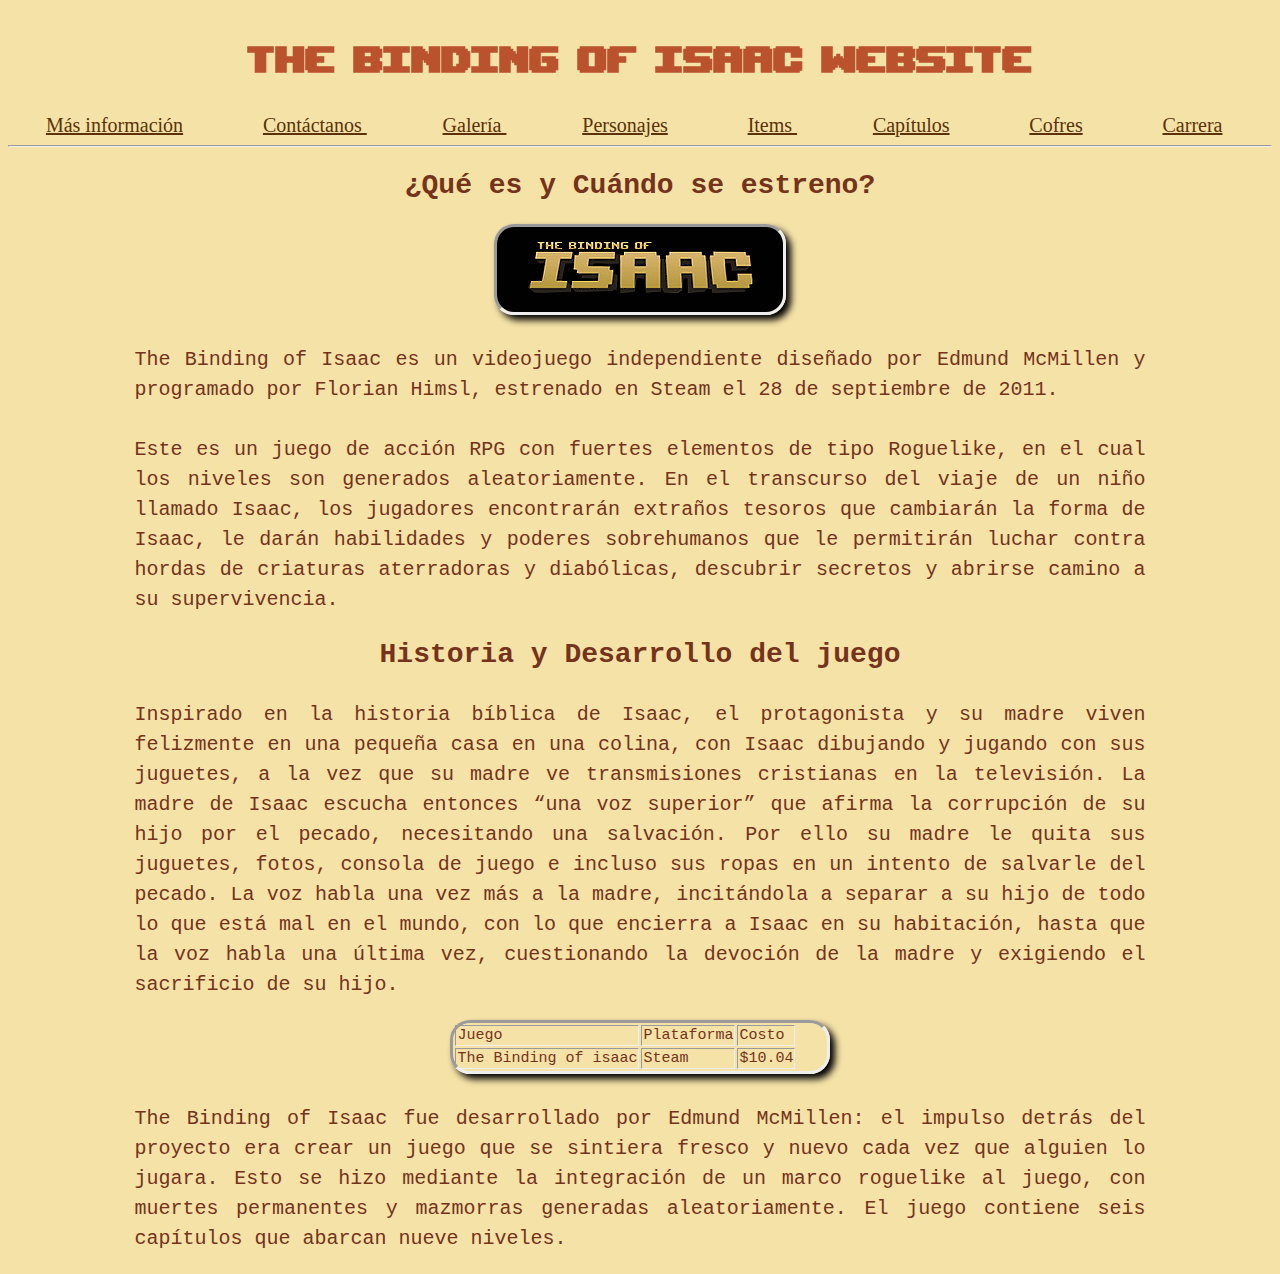
<file: index.html>
<!DOCTYPE html>
<html lang="es">
	<head>
		<title>Wiki TBoI</title>
		<meta charset="utf-8">
		<link href="estilos.css" rel="stylesheet" type="text/css">
	</head>
	<body>
		<h1>The Binding of Isaac Website</h1>
		<a class="e5" href="https://es.wikipedia.org/wiki/The_Binding_of_Isaac" title="Mas Informacion" target="_blank">Más información</a>
		<a class="e5" href="mailto:gorditosdelisaac@gmail.com" title="contacto"> Contáctanos </a>
		<a class="e5" href="galeria.html" title="ir a la Galería"> Galería </a> 
		<a class="e5" href="personajes.html" title="ver personajes">Personajes</a>
		<a class="e5" href="items.html" title="ver items">Items </a>
		<a class="e5" href="capitulos.html" title="ver capítulos">Capítulos</a>
		<a class="e5" href="cofres.html" title="ver cofres">Cofres</a>
		<a class="e5" href="carrera.html" title="ver carrera">Carrera</a>
		<hr>
		<h2>¿Qué es y Cuándo se estreno?</h2>
		<img src="images/tboilogo.png" alt="Titulo del juego">
		<p>The Binding of Isaac es un videojuego independiente diseñado por Edmund McMillen y programado por Florian Himsl, estrenado en Steam el 28 de septiembre de 2011.</p>
		<p>Este es un juego de acción RPG con fuertes elementos de tipo Roguelike, en el cual los niveles son generados aleatoriamente. En el transcurso del viaje de un niño llamado Isaac, los jugadores encontrarán extraños tesoros que cambiarán la forma de Isaac, le darán habilidades y poderes sobrehumanos que le permitirán luchar contra hordas de criaturas aterradoras y diabólicas, descubrir secretos y abrirse camino a su supervivencia.</p>
		<h2>Historia y Desarrollo del juego</h2>
		<p>Inspirado en la historia bíblica de Isaac,​ el protagonista y su madre viven felizmente en una pequeña casa en una colina, con Isaac dibujando y jugando con sus juguetes, a la vez que su madre ve transmisiones cristianas en la televisión. La madre de Isaac escucha entonces “una voz superior” que afirma la corrupción de su hijo por el pecado, necesitando una salvación. Por ello su madre le quita sus juguetes, fotos, consola de juego e incluso sus ropas en un intento de salvarle del pecado. La voz habla una vez más a la madre, incitándola a separar a su hijo de todo lo que está mal en el mundo, con lo que encierra a Isaac en su habitación, hasta que la voz habla una última vez, cuestionando la devoción de la madre y exigiendo el sacrificio de su hijo.</p>
				<table border>
			<tr>
				<td>Juego</td>
				<td>Plataforma</td>
				<td>Costo</td>
			</tr>
			<tr>
				<td>The Binding of isaac</td>
				<td>Steam</td>
				<td>$10.04</td>
			</tr>
		</table>
		<p>The Binding of Isaac fue desarrollado por Edmund McMillen: el impulso detrás del proyecto era crear un juego que se sintiera fresco y nuevo cada vez que alguien lo jugara. Esto se hizo mediante la integración de un marco roguelike al juego, con muertes permanentes y mazmorras generadas aleatoriamente. El juego contiene seis capítulos que abarcan nueve niveles.</p>
	</body>
</html>
</file>
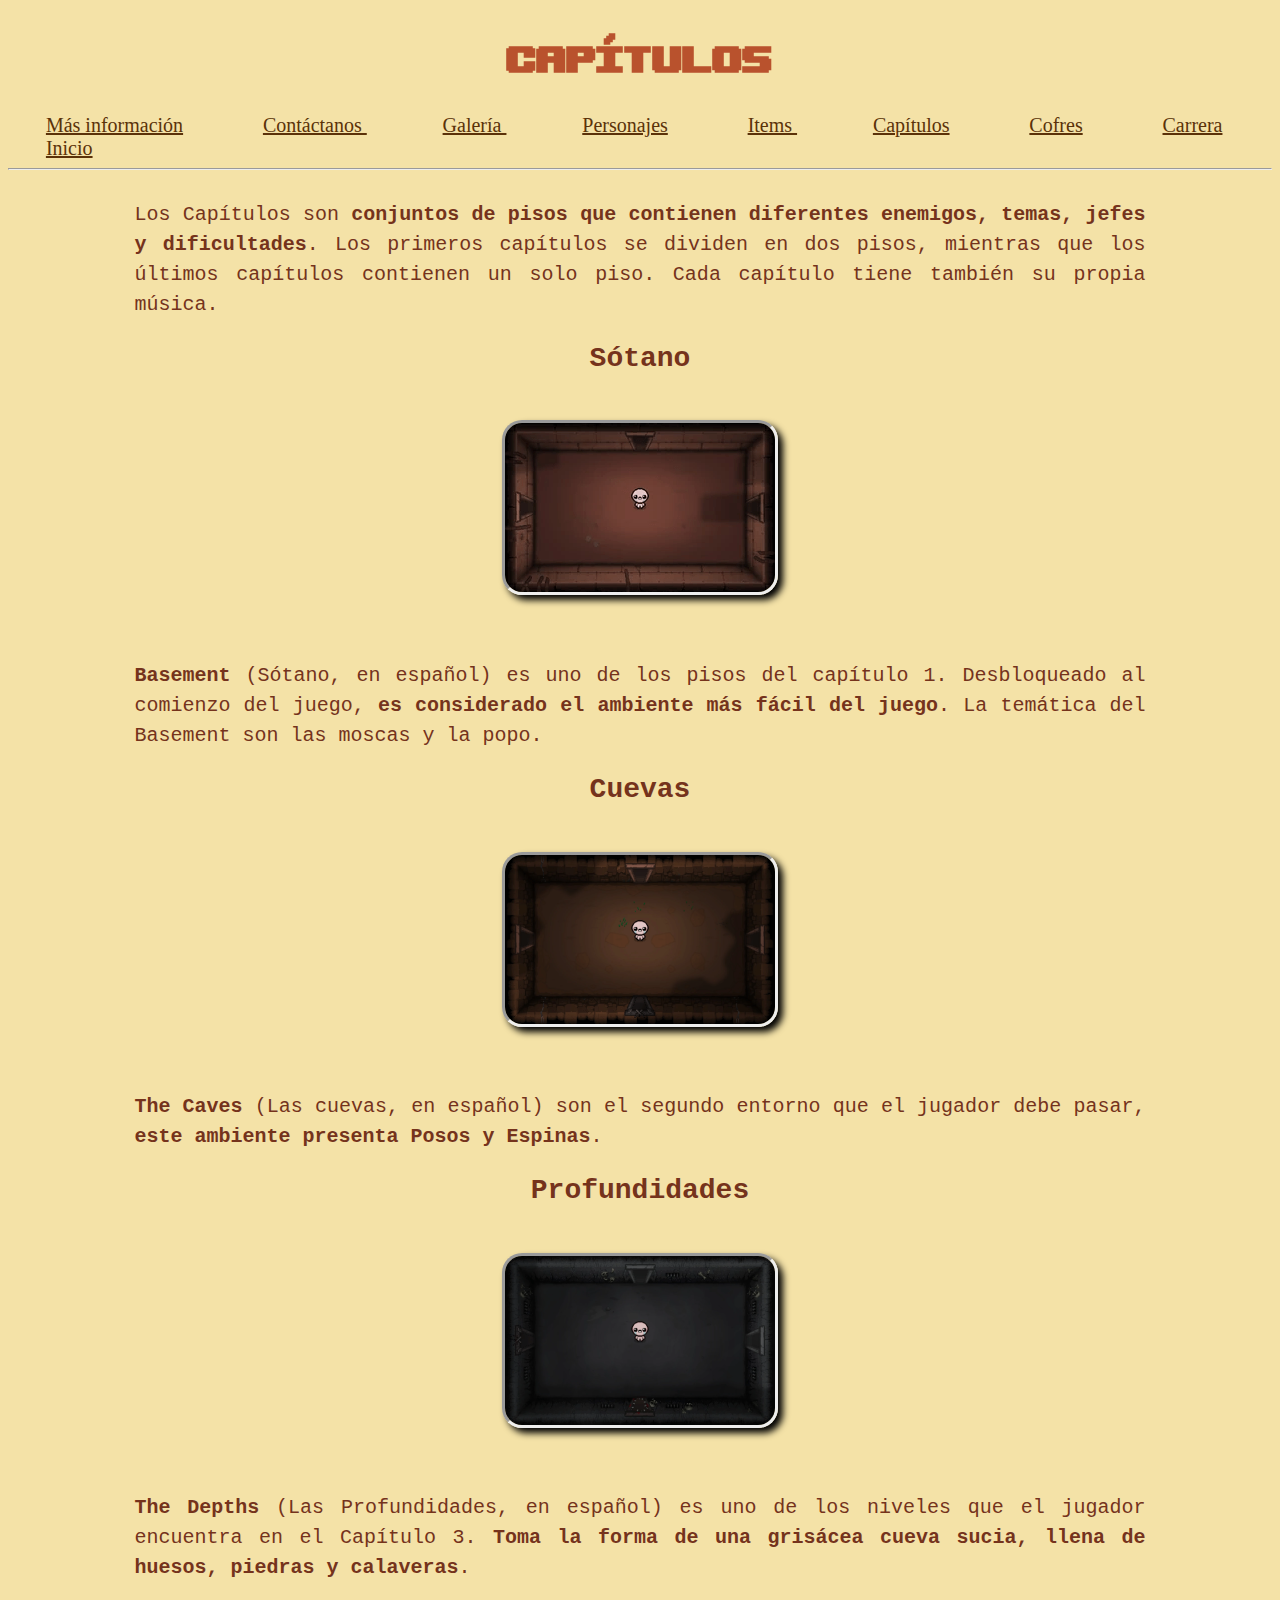
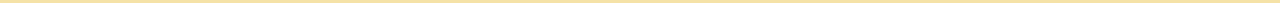
<file: capitulos.html>
<!DOCTYPE html>
<html lang="es">

<head>
	<title>Capítulos</title>
	<meta charset="utf-8">
	<link href="estilos.css" rel="stylesheet" type="text/css">
</head>
<body>
	<h1>Capítulos</h1>
	<a class="e5" href="https://es.wikipedia.org/wiki/The_Binding_of_Isaac" title="Mas Informacion" target="_blank">Más información</a>
	<a class="e5" href="mailto:gorditosdelisaac@gmail.com" title="contacto"> Contáctanos </a>
	<a class="e5" href="galeria.html" title="ir a la Galería"> Galería </a> 
	<a class="e5" href="personajes.html" title="ver personajes">Personajes</a>
	<a class="e5" href="items.html" title="ver items">Items </a>
	<a class="e5" href="capitulos.html" title="ver capítulos">Capítulos</a>
	<a class="e5" href="cofres.html" title="ver cofres">Cofres</a>
	<a class="e5" href="carrera.html" title="ver carrera">Carrera</a>
	<a class="e5" href="index.html" title="Volver al inicio">Inicio</a>
	<hr>
	<p>Los Capítulos son <strong>conjuntos de pisos que contienen diferentes enemigos, temas, jefes y dificultades</strong>. Los primeros capítulos se dividen en dos pisos, mientras que los últimos capítulos contienen un solo piso. Cada capítulo tiene también su propia música.</p>
	<h2>Sótano</h2>	
	<a href="images/galeria/grandes/BM.png" target="_blank">
		<img src="images/galeria/chicas/BM.png" alt="Sotano">
		</a>
	<p><strong>Basement</strong> (Sótano, en español) es uno de los pisos del capítulo 1. Desbloqueado al comienzo del juego, <strong>es considerado el ambiente más fácil del juego</strong>. La temática del Basement son las moscas y la popo.</p>
	<h2>Cuevas</h2>
	<a href="images/galeria/grandes/TC.png" target="_blank">
		<img src="images/galeria/chicas/TC.png" alt="Las Cuevas">
		</a>
	<p><strong>The Caves</strong> (Las cuevas, en español) son el segundo entorno que el jugador debe pasar, <strong>este ambiente presenta Posos y Espinas</strong>.</p>
	<h2>Profundidades</h2>
	<a href="images/galeria/grandes/TD.png" target="_blank">
		<img src="images/galeria/chicas/TD.png" alt="Las Profundidades">
		</a>
	<p><strong>The Depths</strong> (Las Profundidades, en español) es uno de los niveles que el jugador encuentra en el Capítulo 3. <strong>Toma la forma de una grisácea cueva sucia, llena de huesos, piedras y calaveras</strong>.</p>
</body>
</html>
</file>
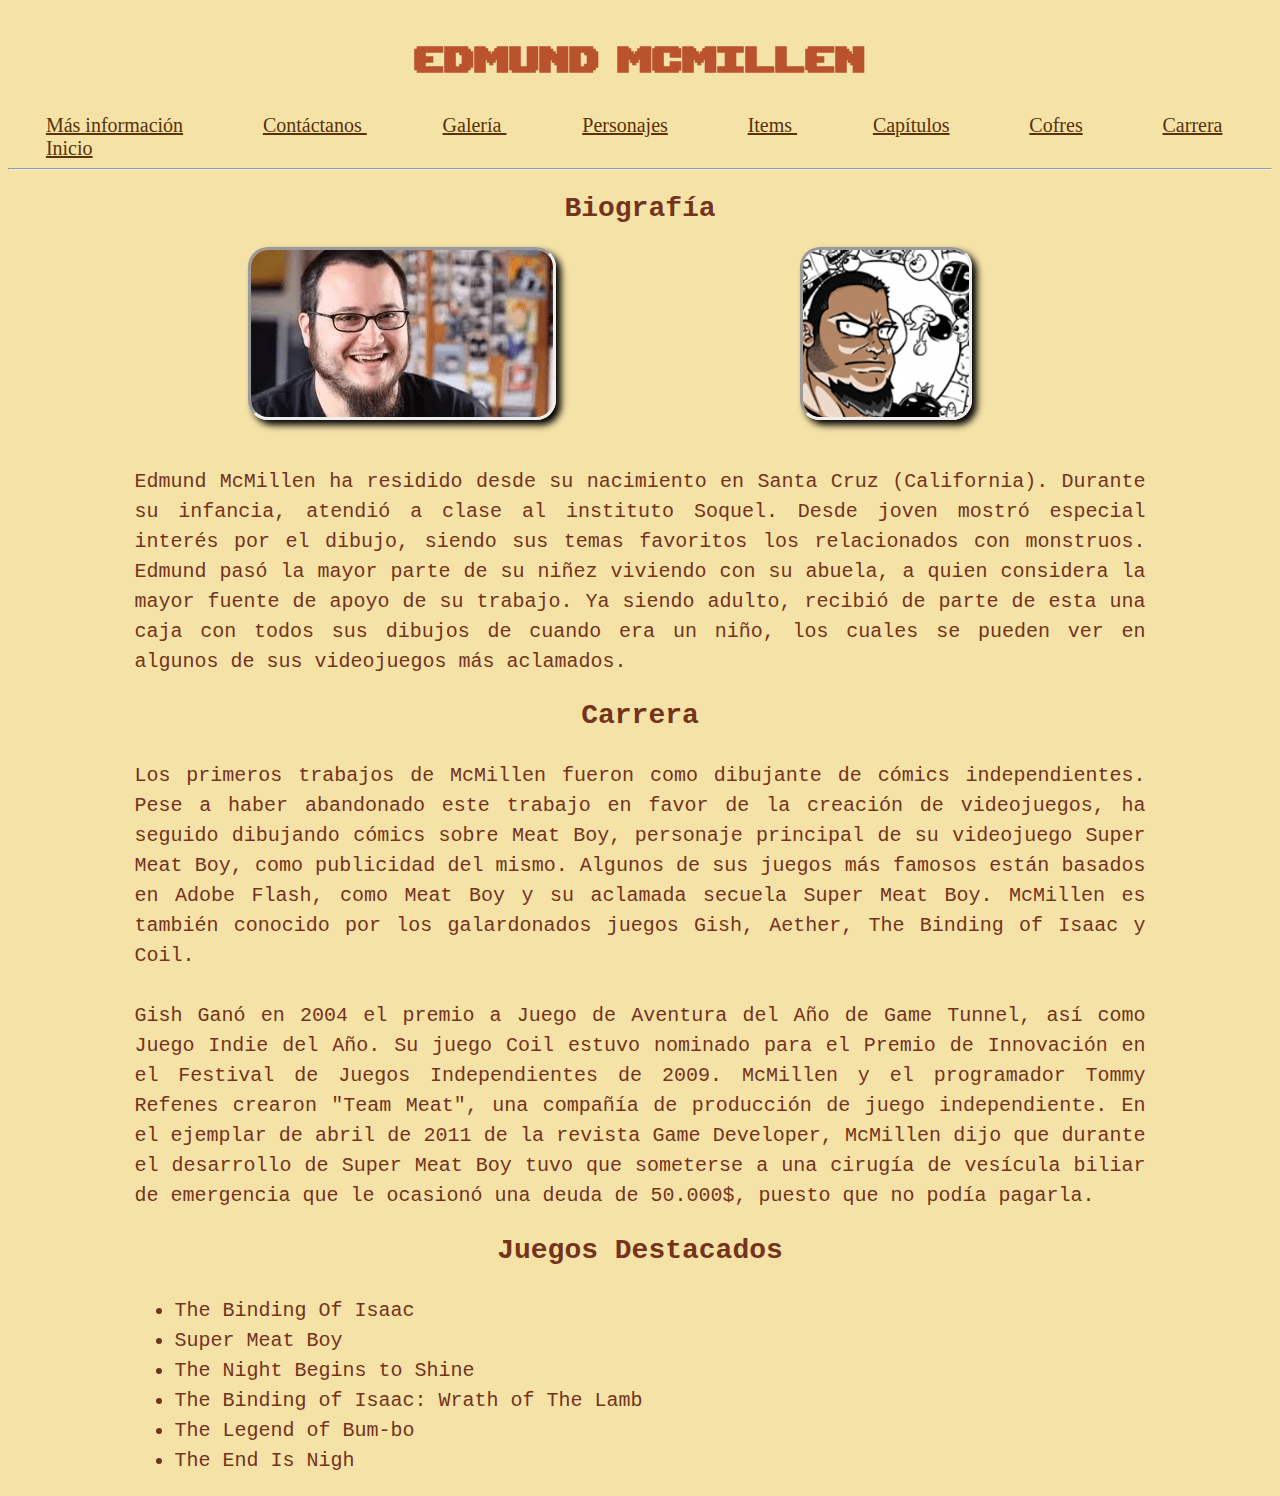
<file: carrera.html>
<!DOCTYPE html>
 <html lang="es">
<head>
	<title>Creator</title>
	<meta charset="utf-8">
	<link href="estilos.css" rel="stylesheet" type="text/css">
</head>
<body>
	<h1> EDMUND MCMILLEN </h1>
	<a class="e5" href="https://es.wikipedia.org/wiki/The_Binding_of_Isaac" title="Mas Informacion" target="_blank">Más información</a>
	<a class="e5" href="mailto:gorditosdelisaac@gmail.com" title="contacto"> Contáctanos </a>
	<a class="e5" href="galeria.html" title="ir a la Galería"> Galería </a> 
	<a class="e5" href="personajes.html" title="ver personajes">Personajes</a>
	<a class="e5" href="items.html" title="ver items">Items </a>
	<a class="e5" href="capitulos.html" title="ver capítulos">Capítulos</a>
	<a class="e5" href="cofres.html" title="ver cofres">Cofres</a>
	<a class="e5" href="carrera.html" title="ver carrera">Carrera</a>
	<a class="e5" href="index.html" title="Volver al inicio">Inicio</a>
	<hr>
	<h2>Biografía</h2> 
	<img class="e4" src="images/FG.png" alt="Edmund">
	<img class="e4" src="images/FGT.png" alt="PFP Twitter">
	<p>Edmund McMillen ha residido desde su nacimiento en Santa Cruz (California). Durante su infancia, atendió a clase al instituto Soquel. Desde joven mostró especial interés por el dibujo, siendo sus temas favoritos los relacionados con monstruos. Edmund pasó la mayor parte de su niñez viviendo con su abuela, a quien considera la mayor fuente de apoyo de su trabajo. Ya siendo adulto, recibió de parte de esta una caja con todos sus dibujos de cuando era un niño, los cuales se pueden ver en algunos de sus videojuegos más aclamados. </p>
	<h2> Carrera </h2> 
	<p>Los primeros trabajos de McMillen fueron como dibujante de cómics independientes.​ Pese a haber abandonado este trabajo en favor de la creación de videojuegos, ha seguido dibujando cómics sobre Meat Boy, personaje principal de su videojuego Super Meat Boy, como publicidad del mismo. Algunos de sus juegos más famosos están basados en Adobe Flash, como Meat Boy y su aclamada secuela Super Meat Boy. McMillen es también conocido por los galardonados juegos Gish, Aether, The Binding of Isaac y Coil.</p>
	<p>Gish Ganó en 2004 el premio a Juego de Aventura del Año de Game Tunnel, así como Juego Indie del Año.​ Su juego Coil estuvo nominado para el Premio de Innovación en el Festival de Juegos Independientes de 2009. McMillen y el programador Tommy Refenes crearon "Team Meat", una compañía de producción de juego independiente.​ En el ejemplar de abril de 2011 de la revista Game Developer, McMillen dijo que durante el desarrollo de Super Meat Boy tuvo que someterse a una cirugía de vesícula biliar de emergencia que le ocasionó una deuda de 50.000$, puesto que no podía pagarla.</p>
	<h2> Juegos Destacados </h2> 
		<ul>
			<li> The Binding Of Isaac </li>
			<li> Super Meat Boy </li>
			<li> The Night Begins to Shine </li>
			<li>The Binding of Isaac: Wrath of The Lamb </li> 
			<li>The Legend of Bum-bo </li> 
			<li> The End Is Nigh </li>
		</ul>
</body>
</html>
</file>
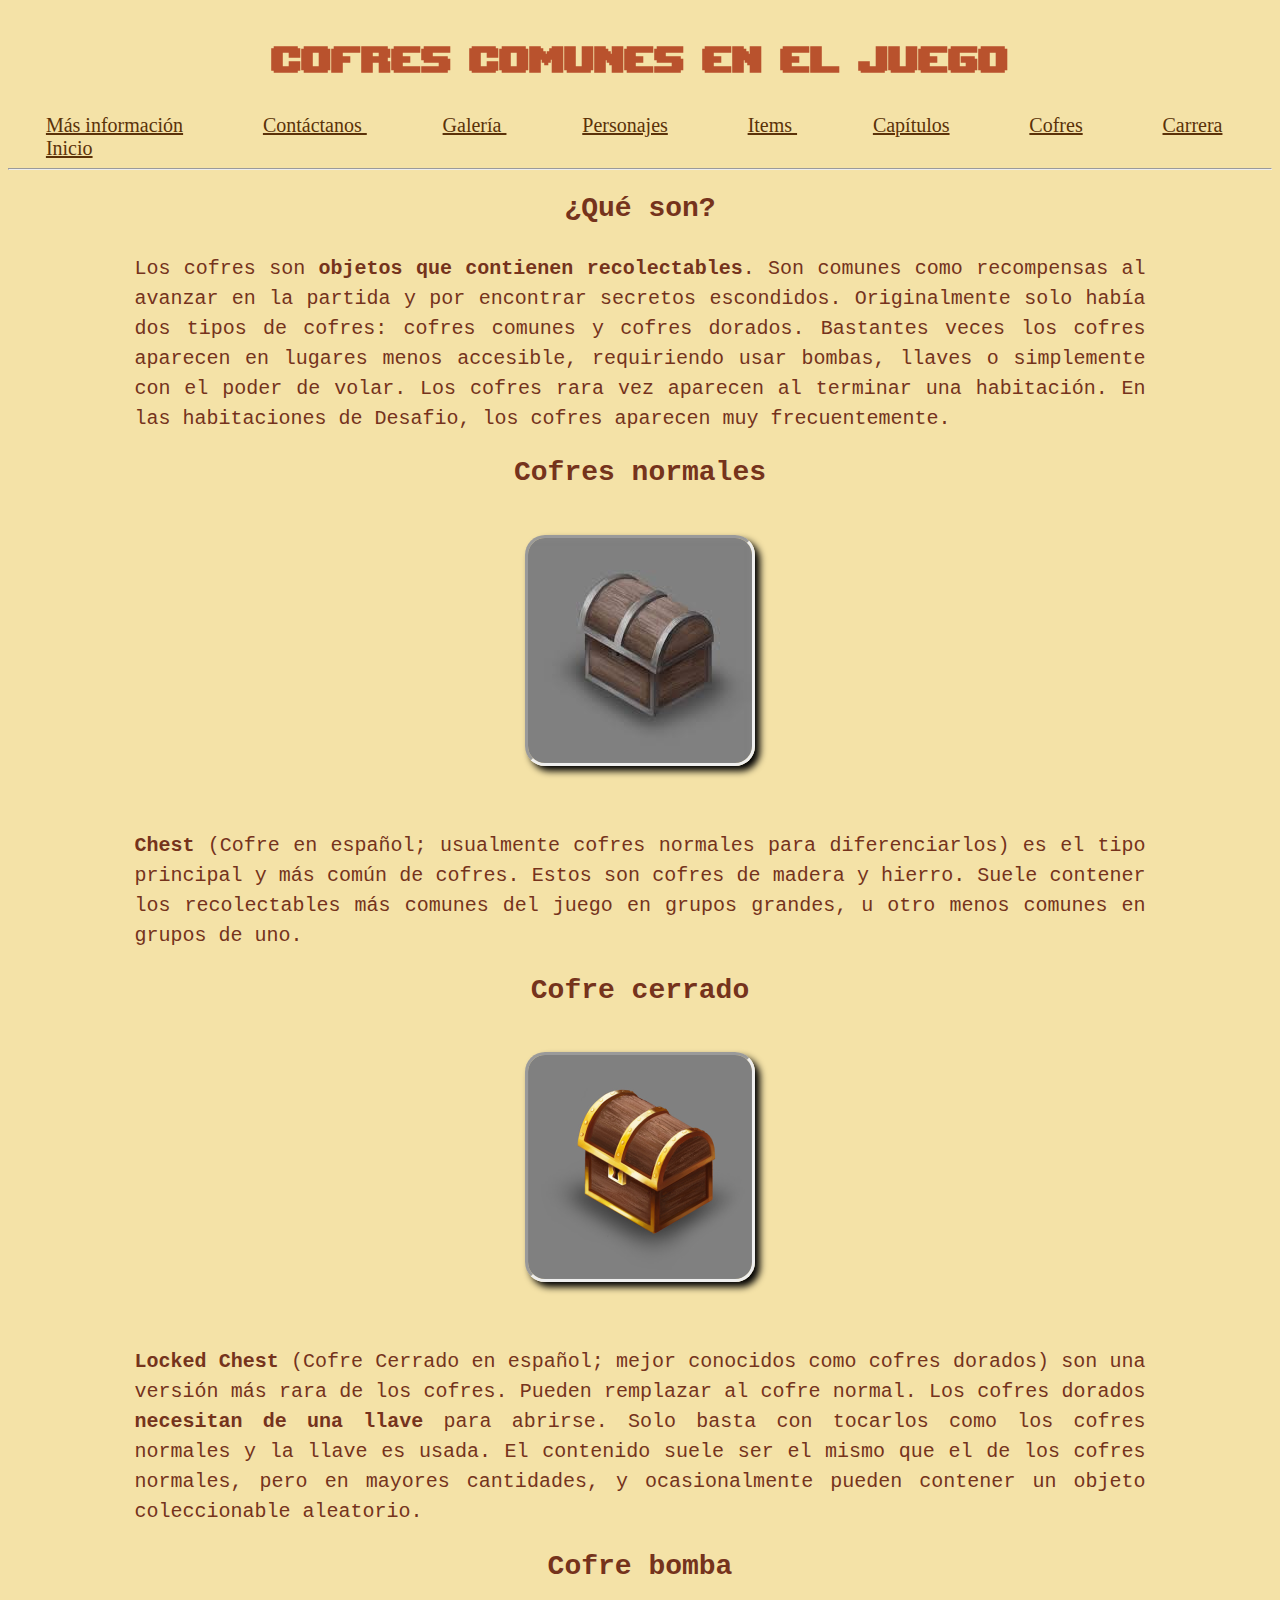
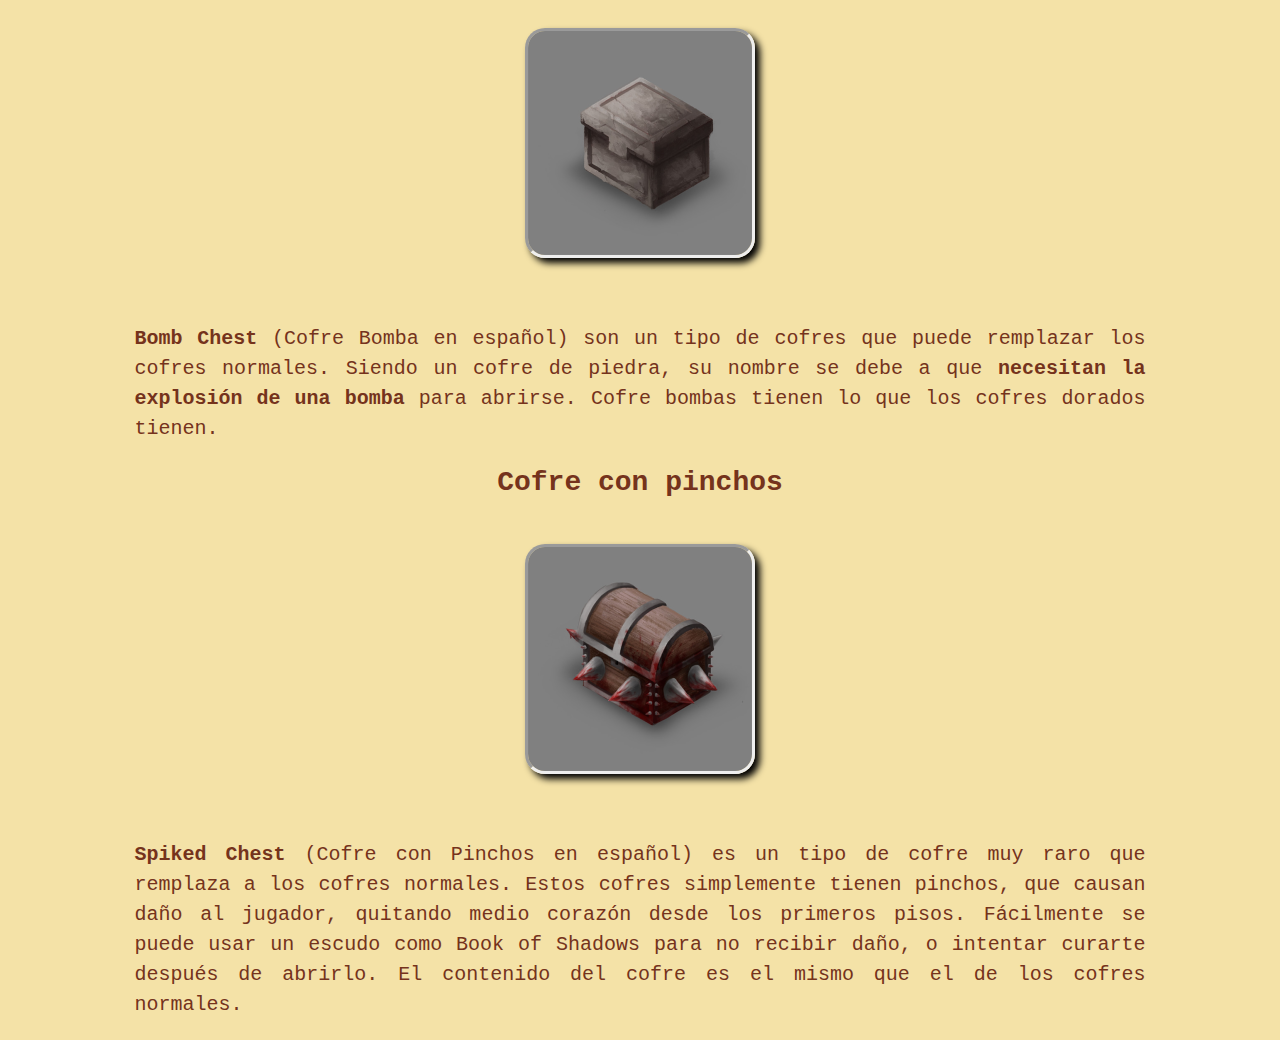
<file: cofres.html>
<!DOCTYPE html>
<html lang="es">
<head>
	<title>Cofres</title>
	<meta charset="utf-8">
	<link href="estilos.css" rel="stylesheet" type="text/css">
</head>
<body>
	<h1>Cofres comunes en el juego</h1>
	<a class="e5"  href="https://es.wikipedia.org/wiki/The_Binding_of_Isaac" title="Mas Informacion" target="_blank">Más información</a>
	<a class="e5" href="mailto:gorditosdelisaac@gmail.com" title="contacto"> Contáctanos </a>
	<a class="e5" href="galeria.html" title="ir a la Galería"> Galería </a> 
	<a class="e5" href="personajes.html" title="ver personajes">Personajes</a>
	<a class="e5" href="items.html" title="ver items">Items </a>
	<a class="e5" href="capitulos.html" title="ver capítulos">Capítulos</a>
	<a class="e5" href="cofres.html" title="ver cofres">Cofres</a>
	<a class="e5" href="carrera.html" title="ver carrera">Carrera</a>
	<a class="e5" href="index.html" title="Volver al inicio">Inicio</a>
	<hr>
	<h2>¿Qué son?</h2>
	<p> Los cofres son <strong>objetos que contienen recolectables</strong>. Son comunes como recompensas al avanzar en la partida y por encontrar secretos escondidos. Originalmente solo había dos tipos de cofres: cofres comunes y cofres dorados. Bastantes veces los cofres aparecen en lugares menos accesible, requiriendo usar bombas, llaves o simplemente con el poder de volar. Los cofres rara vez aparecen al terminar una habitación. En las habitaciones de Desafio, los cofres aparecen muy frecuentemente.</p>
	<h2>Cofres normales</h2>
	<a href="images/galeria/grandes/Chest.png" target="_blank">
		<img src="images/galeria/chicas/Chest.jpeg" alt="Cofre normal">
		</a>
	<p><strong>Chest</strong> (Cofre en español; usualmente cofres normales para diferenciarlos) es el tipo principal y más común de cofres. Estos son cofres de madera y hierro. Suele contener los recolectables más comunes del juego en grupos grandes, u otro menos comunes en grupos de uno.</p>
	<h2>Cofre cerrado</h2>
	<a href="images/galeria/grandes/GC.jpg" target="_blank">
		<img src="images/galeria/chicas/GC.png" alt="Cofre cerrado">
		</a>
	<p><strong>Locked Chest</strong> (Cofre Cerrado en español; mejor conocidos como cofres dorados) son una versión más rara de los cofres. Pueden remplazar al cofre normal. Los cofres dorados <strong>necesitan de una llave</strong> para abrirse. Solo basta con tocarlos como los cofres normales y la llave es usada. El contenido suele ser el mismo que el de los cofres normales, pero en mayores cantidades, y ocasionalmente pueden contener un objeto coleccionable aleatorio.</p>
	<h2>Cofre bomba</h2>
	<a href="images/galeria/grandes/BC.jpg" target="_blank">
		<img src="images/galeria/chicas/BC.png" alt="Cofre bomba">
		</a>
	<p><strong>Bomb Chest</strong> (Cofre Bomba en español) son un tipo de cofres que puede remplazar los cofres normales. Siendo un cofre de piedra, su nombre se debe a que <strong>necesitan la explosión de una bomba</strong> para abrirse. Cofre bombas tienen lo que los cofres dorados tienen.</p>
	<h2>Cofre con pinchos</h2>
	<a href="images/galeria/grandes/SC.jpg" target="_blank">
		<img src="images/galeria/chicas/SC.png" alt="Cofre con pinchos">
		</a>
	<p><strong>Spiked Chest</strong> (Cofre con Pinchos en español) es un tipo de cofre muy raro que remplaza a los cofres normales. Estos cofres simplemente tienen pinchos, que causan daño al jugador, quitando medio corazón desde los primeros pisos. Fácilmente se puede usar un escudo como Book of Shadows para no recibir daño, o intentar curarte después de abrirlo. El contenido del cofre es el mismo que el de los cofres normales.</p>
</body>
</html>
</file>
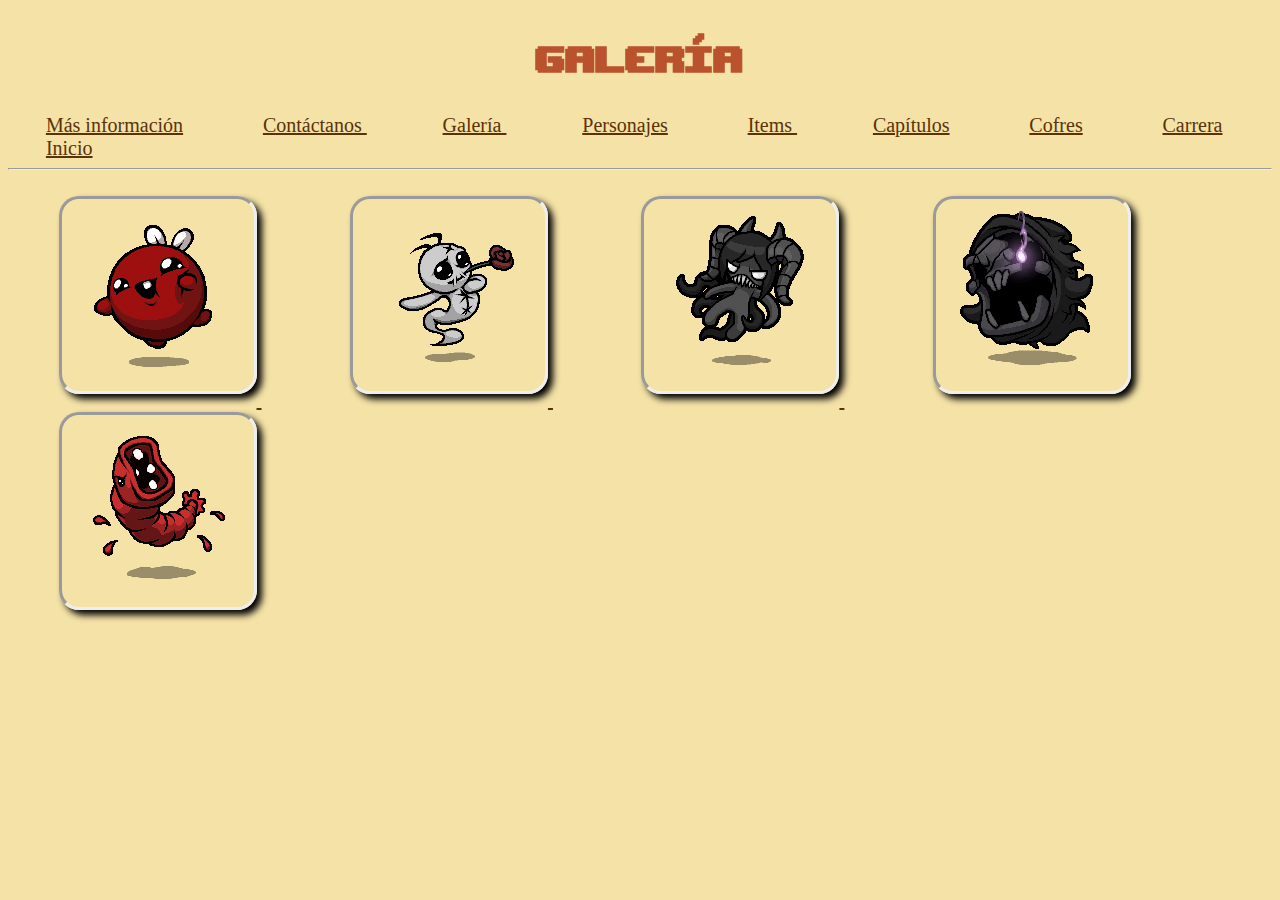
<file: galeria.html>
<!DOCTYPE html>
<html lang="es">
	<head>
		<title> Galería </title>
		<meta charset="utf-8">
		<link href="estilos.css" rel="stylesheet" type="text/css">
	</head>
	<body>

	<h1>Galería</h1>
	<a class="e5" href="https://es.wikipedia.org/wiki/The_Binding_of_Isaac" title="Mas Informacion" target="_blank">Más información</a>
	<a class="e5" href="mailto:gorditosdelisaac@gmail.com" title="contacto"> Contáctanos </a>
	<a class="e5" href="galeria.html" title="ir a la Galería"> Galería </a> 
	<a class="e5" href="personajes.html" title="ver personajes">Personajes</a>
	<a class="e5" href="items.html" title="ver items">Items </a>
	<a class="e5" href="capitulos.html" title="ver capítulos">Capítulos</a>
	<a class="e5" href="cofres.html" title="ver cofres">Cofres</a>
	<a class="e5" href="carrera.html" title="ver carrera">Carrera</a>
	<a class="e5" href="index.html" title="Volver al inicio">Inicio</a>
	<hr>
	<br>
	<a href="images/galeria/grandes/BBB.png" target="_blank">
	<img class="e3" src="images/galeria/chicas/BBB.png" alt="Boss Baby Plum"> 
	</a>
	
	<a href="images/galeria/grandes/BTR.png" target="_blank"> 
	<img class="e3" src="images/galeria/chicas/BTR.png" alt="Boss The Rainmaker"> 
	</a>
	
	<a href="images/galeria/grandes/BTS.png" target="_blank">
	<img class="e3" src="images/galeria/chicas/BTS.png" alt="Boss The Siren"> 
	</a>
	
	<a href="images/galeria/grandes/BTH.png" target="_blank">
	<img class="e3" src="images/galeria/chicas/BTH.png" alt="Boss The Heretics">
	</a>
	
	<a href="images/galeria/grandes/BS.png" target="_blank">
	<img class="e3" src="images/galeria/chicas/BS.png" alt="Boss Scolex">
	</a>
	
</html>
</file>
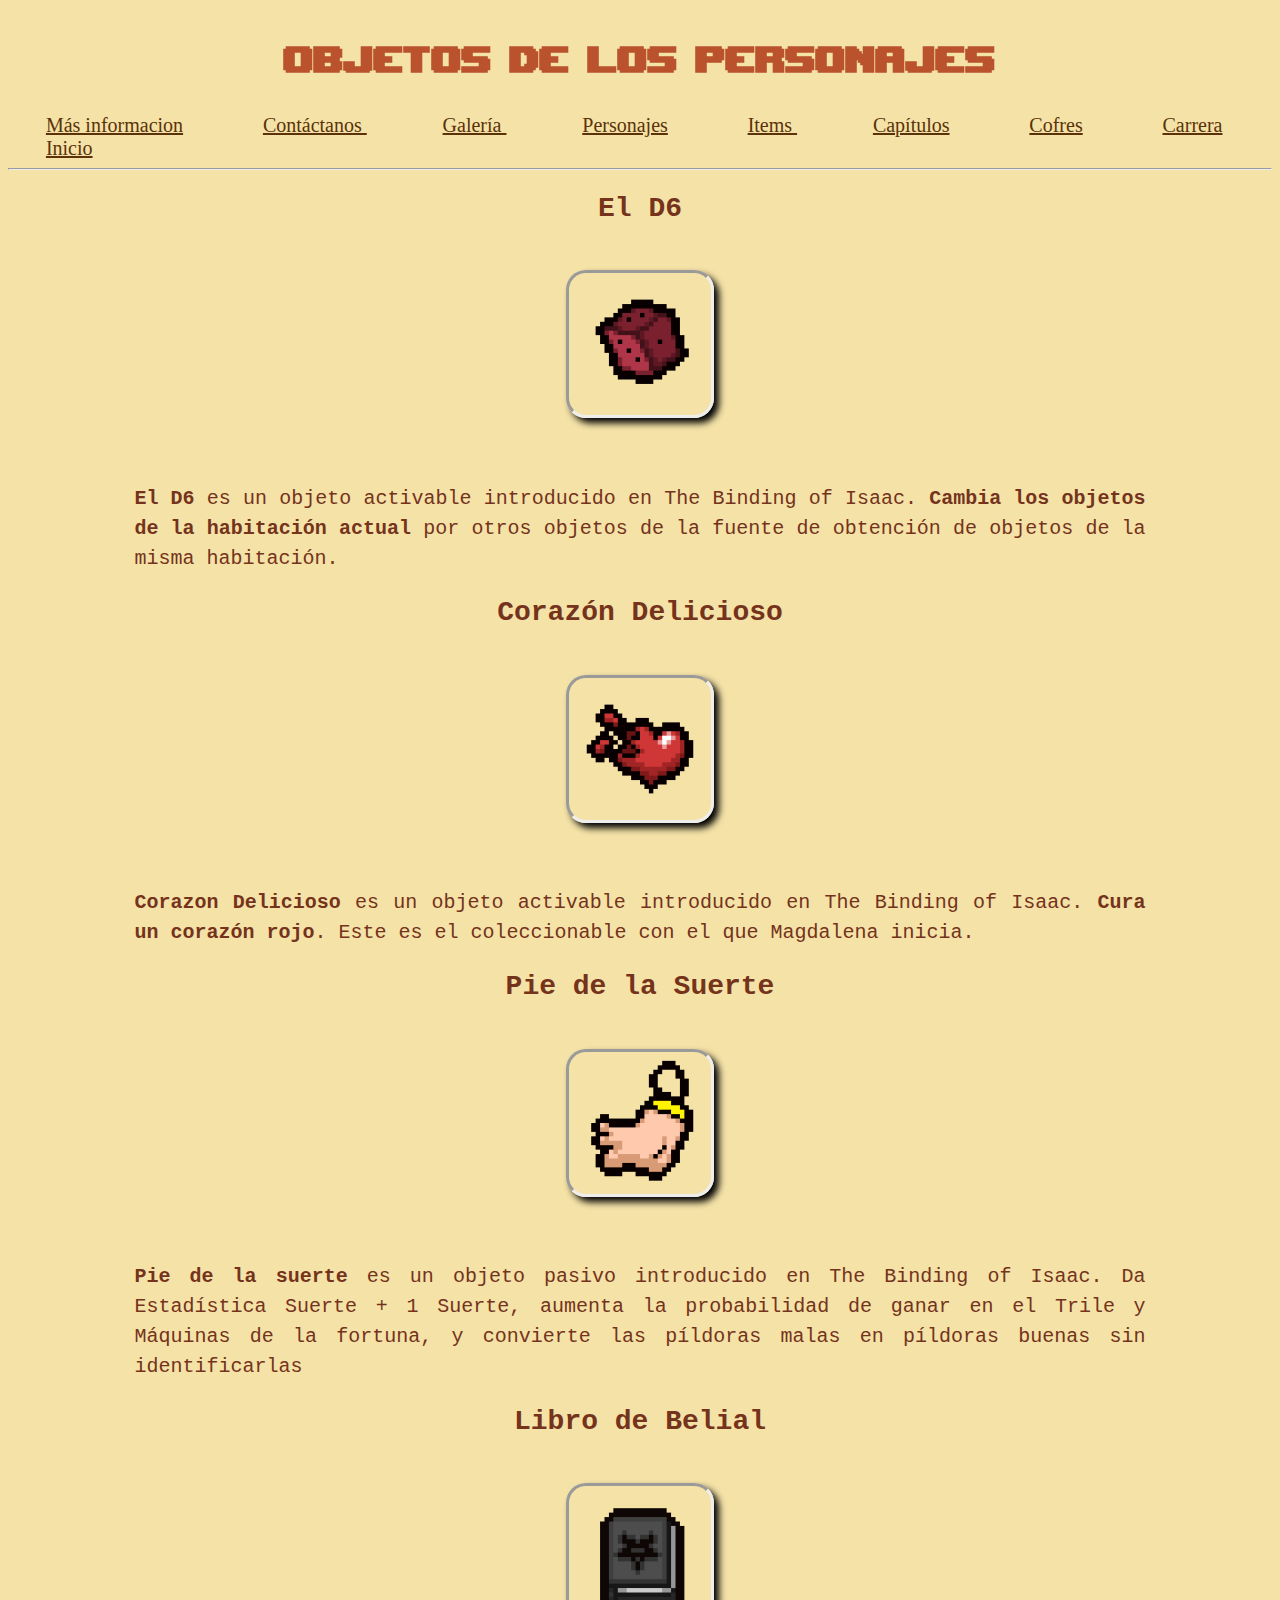
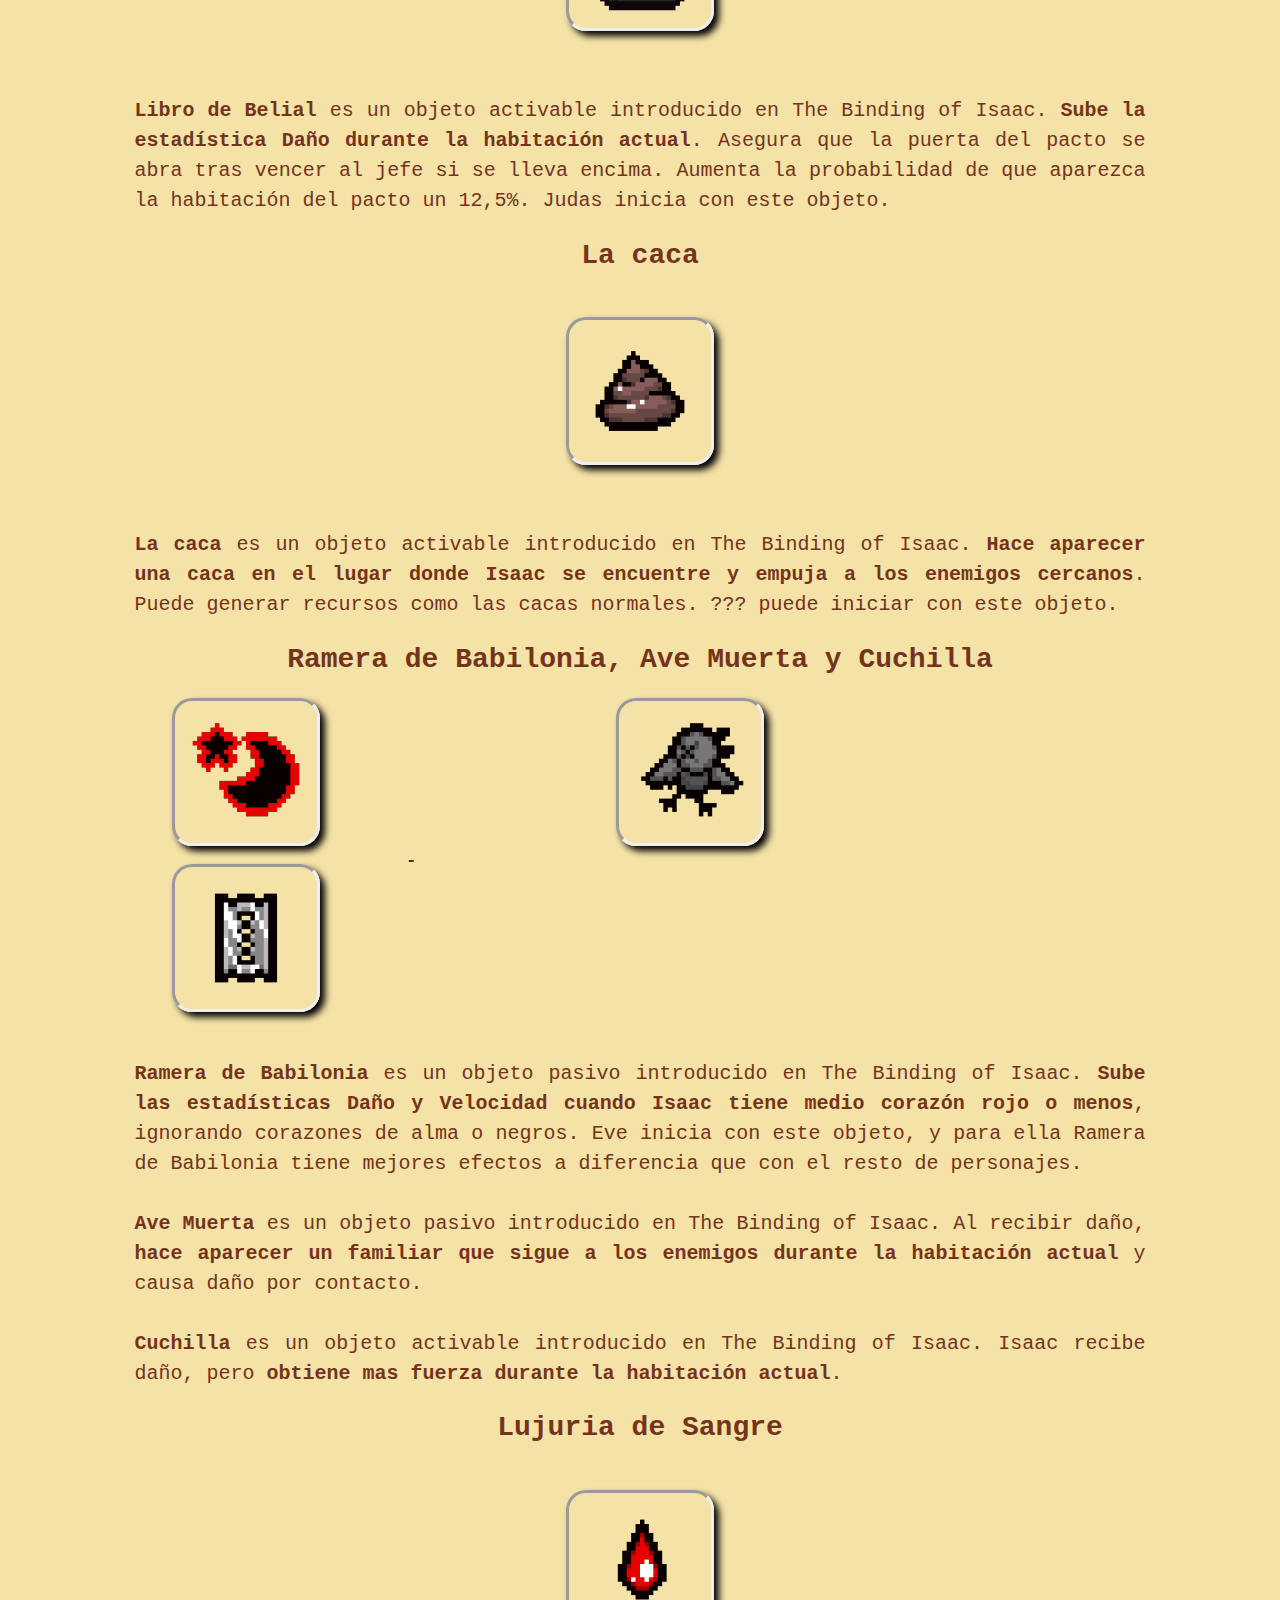
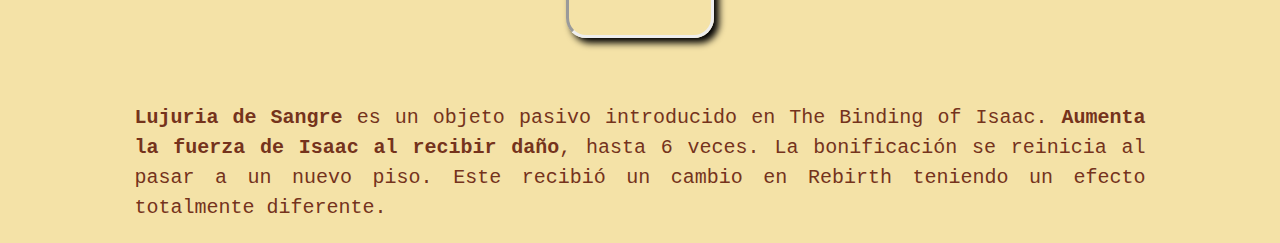
<file: items.html>
<!DOCTYPE html>
<html lang="es">
	<head>
		<title>Objetos de personajes</title>
		<meta charset="utf-8">
		<link href="estilos.css" rel="stylesheet" type="text/css">
	</head>
	<body>
	
	<h1> Objetos de los Personajes </h1>
	<a class="e5" href="https://es.wikipedia.org/wiki/The_Binding_of_Isaac" title="Mas Informacion" target="_blank">Más informacion</a>
	<a class="e5" href="mailto:gorditosdelisaac@gmail.com" title="contacto"> Contáctanos </a>
	<a class="e5" href="galeria.html" title="ir a la Galería"> Galería </a> 
	<a class="e5" href="personajes.html" title="ver personajes">Personajes</a>
	<a class="e5" href="items.html" title="ver items">Items </a>
	<a class="e5" href="capitulos.html" title="ver capítulos">Capítulos</a>
	<a class="e5" href="cofres.html" title="ver cofres">Cofres</a>
	<a class="e5" href="carrera.html" title="ver carrera">Carrera</a>
	<a class="e5" href="index.html" title="Volver al inicio">Inicio</a>
	<hr>
	<h2>El D6 </h2>
		<a href="images/galeria/grandes/D6.png" target="_blank">
		<img src="images/galeria/chicas/D6.png" alt="Dado de 6 caras">
		</a>
	<p><strong>El D6</strong> es un objeto activable introducido en The Binding of Isaac. <strong>Cambia los objetos de la habitación actual</strong> por otros objetos de la fuente de obtención de objetos de la misma habitación. </p>
	
	<h2> Corazón Delicioso </h2>
		<a href="images/galeria/grandes/YH.png" target="_blank">
		<img src="images/galeria/chicas/YH.png" alt="Corazon Delicioso">
		</a>
	<p> <strong>Corazon Delicioso</strong> es un objeto activable introducido en The Binding of Isaac. <strong>Cura un corazón rojo</strong>. Este es el coleccionable con el que Magdalena inicia. </p>
	
	<h2> Pie de la Suerte </h2>
		<a href="images/galeria/grandes/LF.png" target="_blank">
		<img src="images/galeria/chicas/LF.png" alt="Pie de la Suerte">
		</a>
	<p> <strong>Pie de la suerte</strong> es un objeto pasivo introducido en The Binding of Isaac. Da Estadística Suerte + 1 Suerte, aumenta la probabilidad de ganar en el Trile y Máquinas de la fortuna, y convierte las píldoras malas en píldoras buenas sin identificarlas</p>
	
	<h2> Libro de Belial </h2>
		<a href="images/galeria/grandes/Belial.png" target="_blank">
		<img src="images/galeria/chicas/Belial.png" alt="Libro de belial">
		</a>
	<p> <strong>Libro de Belial</strong> es un objeto activable introducido en The Binding of Isaac. <strong>Sube la estadística Daño durante la habitación actual</strong>. Asegura que la puerta del pacto se abra tras vencer al jefe si se lleva encima. Aumenta la probabilidad de que aparezca la habitación del pacto un 12,5%. Judas inicia con este objeto.</p>
	
	<h2> La caca </h2>
		<a href="images/galeria/grandes/TP.png" target="_blank">
		<img src="images/galeria/chicas/TP.png" alt="La caca">
		</a>
	<p> <strong>La caca</strong> es un objeto activable introducido en The Binding of Isaac. <strong>Hace aparecer una caca en el lugar donde Isaac se encuentre y empuja a los enemigos cercanos</strong>. Puede generar recursos como las cacas normales. ??? puede iniciar con este objeto.
	
	<h2> Ramera de Babilonia, Ave Muerta y Cuchilla </h2>
		<a href="images/galeria/grandes/WB.png" target="_blank">
		<img class="e2" src="images/galeria/chicas/WB.png" alt="Ramera de Babilonia">
		</a>
		<a href="images/galeria/grandes/DB.png" target="_blank">
		<img class="e2" src="images/galeria/chicas/DB.png" alt="Ave Muerta">
		</a>
		<a href="images/galeria/grandes/RB.png" target="_blank">
		<img class="e2" src="images/galeria/chicas/RB.png" alt="Cuchilla">
		</a>
	<p> <strong>Ramera de Babilonia</strong> es un objeto pasivo introducido en The Binding of Isaac. <strong>Sube las estadísticas Daño y Velocidad cuando Isaac tiene medio corazón rojo o menos</strong>, ignorando corazones de alma o negros. Eve inicia con este objeto, y para ella Ramera de Babilonia tiene mejores efectos a diferencia que con el resto de personajes.</p>
	<p> <strong>Ave Muerta</strong> es un objeto pasivo introducido en The Binding of Isaac. Al recibir daño, <strong>hace aparecer un familiar que sigue a los enemigos durante la habitación actual</strong> y causa daño por contacto.</p>
	<p> <strong>Cuchilla</strong> es un objeto activable introducido en The Binding of Isaac. Isaac recibe daño, pero <strong>obtiene mas fuerza durante la habitación actual</strong>. </p>
	
	<h2> Lujuria de Sangre</h2>
		<a href="images/galeria/grandes/BL.png" target="_blank">
		<img src="images/galeria/chicas/BL.png" alt="Lujuria de Sangre">
		</a>
	<p> <strong>Lujuria de Sangre</strong> es un objeto pasivo introducido en The Binding of Isaac. <strong>Aumenta la fuerza de Isaac al recibir daño</strong>, hasta 6 veces. La bonificación se reinicia al pasar a un nuevo piso. Este recibió un cambio en Rebirth teniendo un efecto totalmente diferente. </p>
	</body>
</html>
</file>
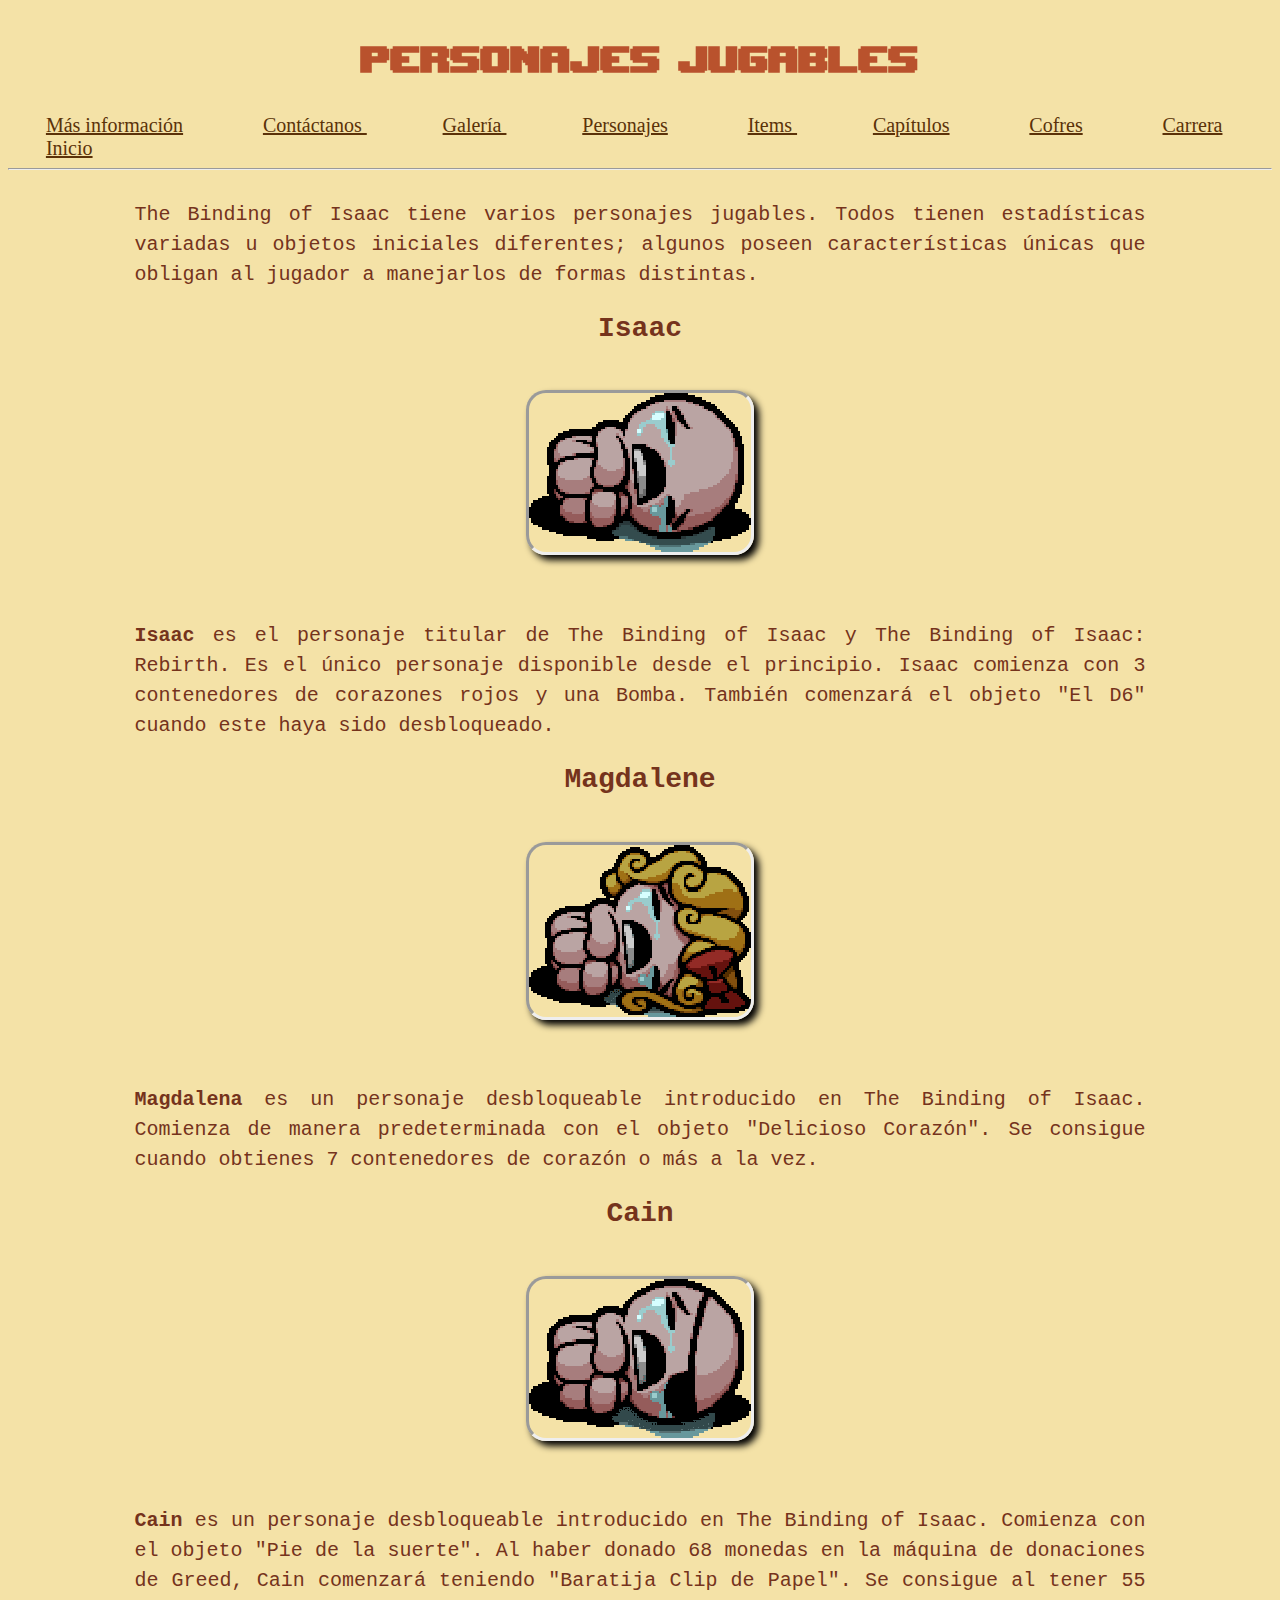
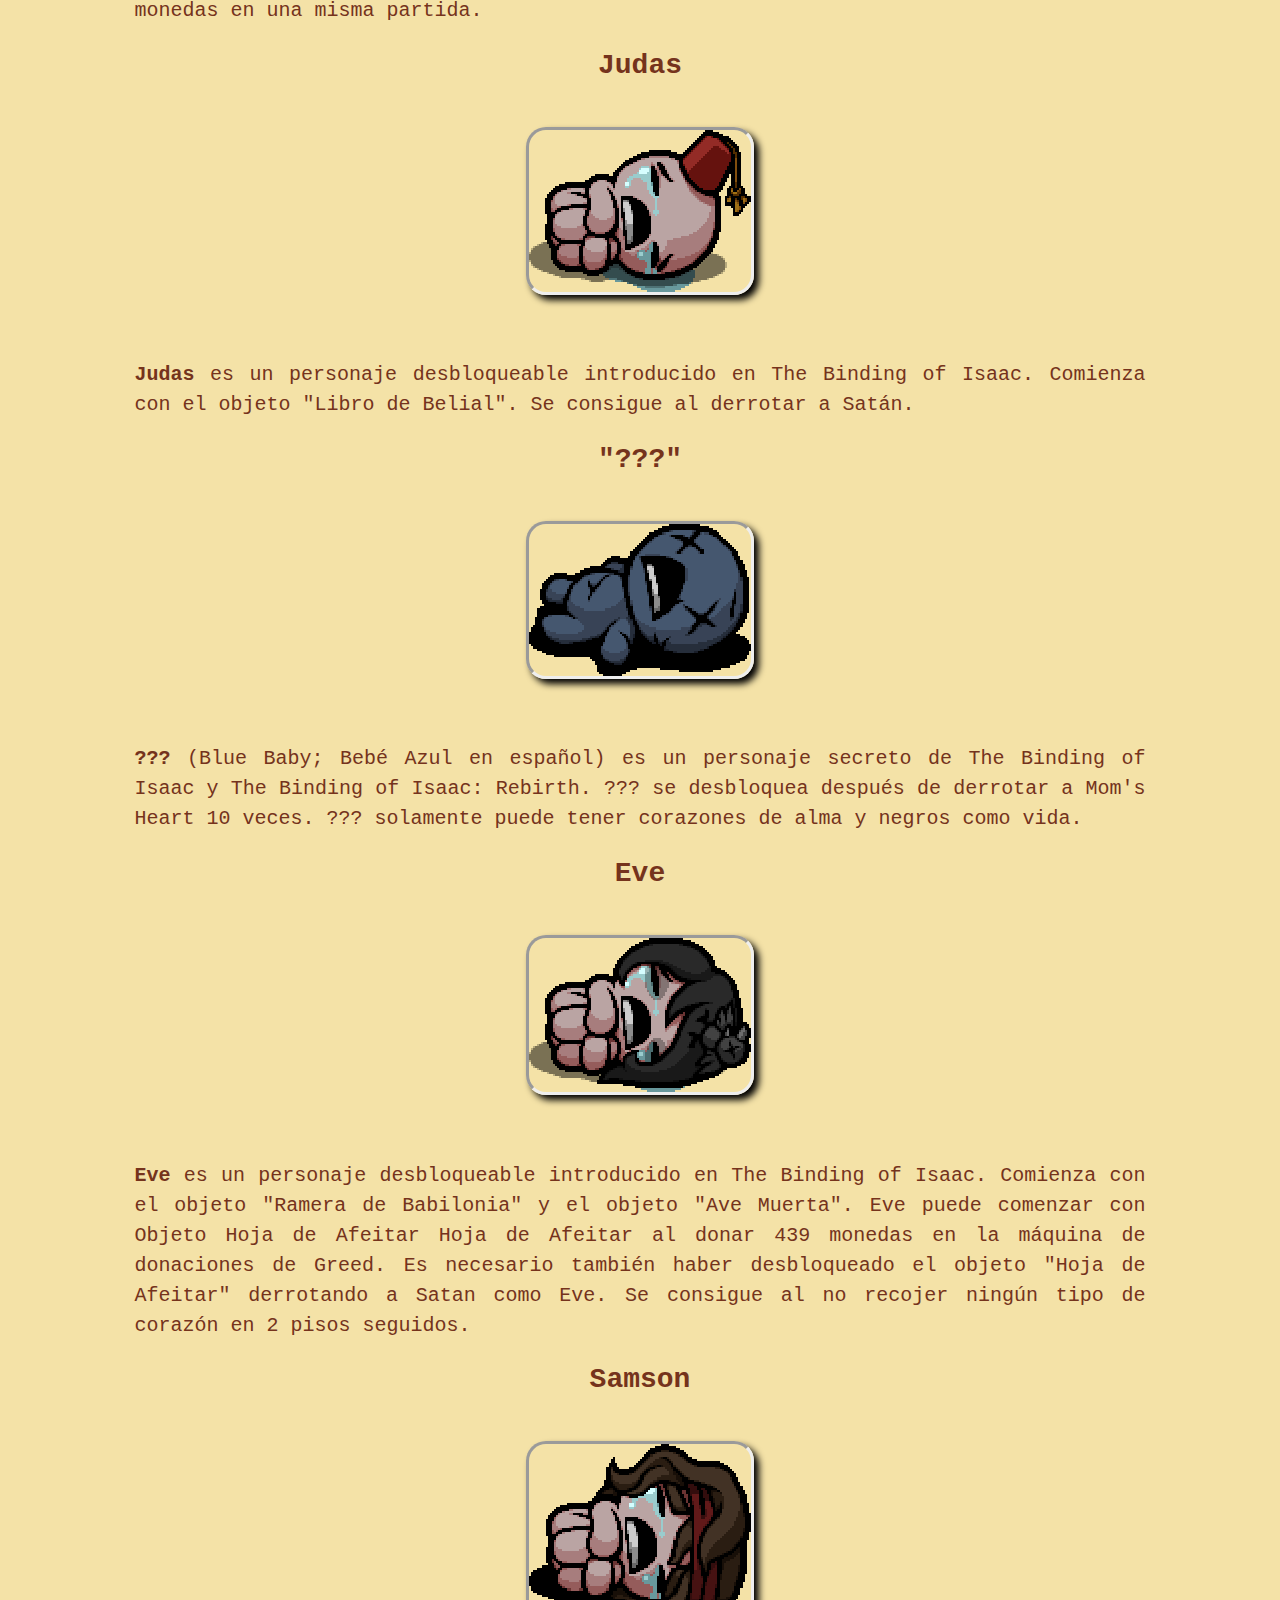
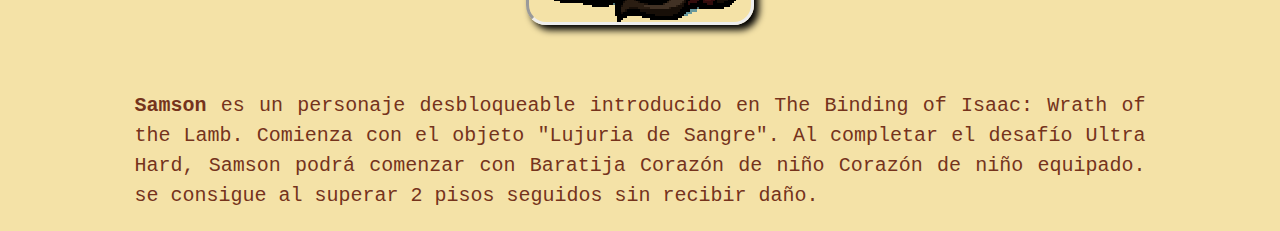
<file: personajes.html>
<!DOCTYPE html>
<html lang="es">

<head>
	<title>Personajes</title>
	<meta charset="utf-8">
	<link href="estilos.css" rel="stylesheet" type="text/css">
</head>
<body>
	<h1>Personajes Jugables</h1>
	<a class="e5" href="https://es.wikipedia.org/wiki/The_Binding_of_Isaac" title="Mas Informacion" target="_blank">Más información</a>
	<a class="e5" href="mailto:gorditosdelisaac@gmail.com" title="contacto"> Contáctanos </a>
	<a class="e5" href="galeria.html" title="ir a la Galería"> Galería </a> 
	<a class="e5" href="personajes.html" title="ver personajes">Personajes</a>
	<a class="e5" href="items.html" title="ver items">Items </a>
	<a class="e5" href="capitulos.html" title="ver capítulos">Capítulos</a>
	<a class="e5" href="cofres.html" title="ver cofres">Cofres</a>
	<a class="e5" href="carrera.html" title="ver carrera">Carrera</a>
	<a class="e5" href="index.html" title="Volver al inicio">Inicio</a>
	<hr>
	<p>The Binding of Isaac tiene varios personajes jugables. Todos tienen estadísticas variadas u objetos iniciales diferentes; algunos poseen características únicas que obligan al jugador a manejarlos de formas distintas.</p>
	<h2>Isaac</h2>
	<a href="images/galeria/grandes/pjig_c.png" target="_blank"> 
	<img src="images/galeria/chicas/pji.png" alt="Isaac"> 
	</a>
	<p><strong>Isaac</strong> es el personaje titular de The Binding of Isaac y The Binding of Isaac: Rebirth. Es el único personaje disponible desde el principio. Isaac comienza con 3 contenedores de corazones rojos y una Bomba. También comenzará el objeto "El D6" cuando este haya sido desbloqueado.</p>
	<h2>Magdalene</h2>
	<a href="images/galeria/grandes/pjmg_c.png" target="_blank"> 
	<img src="images/galeria/chicas/pjm.png" alt="Magdalene"> 
	</a>
	<p><strong>Magdalena</strong> es un personaje desbloqueable introducido en The Binding of Isaac. Comienza de manera predeterminada con el objeto "Delicioso Corazón". Se consigue cuando obtienes 7 contenedores de corazón o más a la vez.</p>
	<h2>Cain</h2>
	<a href="images/galeria/grandes/pjcg_c.png" target="_blank"> 
	<img src="images/galeria/chicas/pjc.png" alt="Cain"> 
	</a>
	<p><strong>Cain</strong> es un personaje desbloqueable introducido en The Binding of Isaac. Comienza con el objeto "Pie de la suerte". Al haber donado 68 monedas en la máquina de donaciones de Greed, Cain comenzará teniendo "Baratija Clip de Papel". Se consigue al tener 55 monedas en una misma partida.</p>
	<h2>Judas</h2>
	<a href="images/galeria/grandes/pjjg_c.png" target="_blank"> 
	<img src="images/galeria/chicas/pjj.png" alt="Judas"> 
	</a>
	<p><strong>Judas</strong> es un personaje desbloqueable introducido en The Binding of Isaac. Comienza con el objeto "Libro de Belial". Se consigue al derrotar a Satán.</p>
	<h2>"???"</h2>
	<a href="images/galeria/grandes/pjbg_c.png" target="_blank"> 
	<img src="images/galeria/chicas/pjb.png" alt="Blue Baby"> 
	</a>
	<p><strong>???</strong> (Blue Baby; Bebé Azul en español) es un personaje secreto de The Binding of Isaac y The Binding of Isaac: Rebirth. ??? se desbloquea después de derrotar a Mom's Heart 10 veces. ??? solamente puede tener corazones de alma y negros como vida.</p>
	<h2>Eve</h2>
	<a href="images/galeria/grandes/pjeg_c.png" target="_blank"> 
	<img src="images/galeria/chicas/pje.png" alt="Eve"> 
	</a>
	<p><strong>Eve</strong> es un personaje desbloqueable introducido en The Binding of Isaac. Comienza con el objeto "Ramera de Babilonia" y el objeto "Ave Muerta". Eve puede comenzar con Objeto Hoja de Afeitar Hoja de Afeitar al donar 439 monedas en la máquina de donaciones de Greed. Es necesario también haber desbloqueado el objeto "Hoja de Afeitar" derrotando a Satan como Eve. Se consigue al no recojer ningún tipo de corazón en 2 pisos seguidos.</p>
	<h2>Samson</h2>
	<a href="images/galeria/grandes/pjsg_c.png" target="_blank"> 
	<img src="images/galeria/chicas/pjs.png" alt="Samson"> 
	</a>
	<p><strong>Samson</strong> es un personaje desbloqueable introducido en The Binding of Isaac: Wrath of the Lamb. Comienza con el objeto "Lujuria de Sangre". Al completar el desafío Ultra Hard, Samson podrá comenzar con Baratija Corazón de niño Corazón de niño equipado. se consigue al superar 2 pisos seguidos sin recibir daño.</p>
	</body>
</html>
</file>
<file: estilos.css>
@font-face{ 
		font-family:"Upheaval TT (BRK)";
		src:url("fuentes/upheavtt.ttf");	
}

body{
	background-color:#f4e2a7ff;
	background-attachment: fixed;
}

h1{
	font-family:"Upheaval TT (BRK)";
	text-align:center;
	font-size:50px;
	color:#b9522d; 
}

h2{ 
	color: #75331cff;
	text-align:center;
	font-size:28px;
	font-family: Courier;
}

p{
	font-family: Courier;
	text-align:justify;
	line-height:30px;
	margin-top:30px;
	margin-left:10%;
	margin-right:10%;
	font-size:20px;
	color:#75331cff;
}

img{
	display:block;
	margin:auto;
	margin-bottom:1%;
	border: inset; 
	border-radius:20px;
	box-shadow:5px 5px 7px black;
}

ul{
	font-family: Courier;
	text-align:justify;
	line-height:30px;
	margin-top:30px;
	margin-left:10%;
	margin-right:10%;
	font-size:20px;
	color:#75331cff;
}

table{
	font-family:Courier;
	color:#75331cff;
	font-size:15px;
	margin-left:35%;
	margin-right:35%;
	display:block;
	border: inset; 
	border-radius:20px;
	box-shadow:5px 5px 7px black;
}

a:link{
	color:#5b3209;
	margin-left:3%;
	margin-right:3%;
	font-size:20px;
}

a:visited{
	color:#5b3209;
}

.e2{
	display:inline; 
	border: inset; 
	border-radius:20px;
	margin-left:10%;
	margin-right:7%;
	box-shadow:5px 5px 7px black;
}

.e3{
	display:inline; 
	margin-left:1%;
	border: inset; 
	border-radius:20px;	
	box-shadow:5px 5px 7px black;
}

.e4{
	display:inline; 
	border: inset; 
	border-radius:20px;
	margin-left:19%;
	box-shadow:5px 5px 7px black;
}

.e5:hover{
	background-color:#e6bc33;
}
</file>
